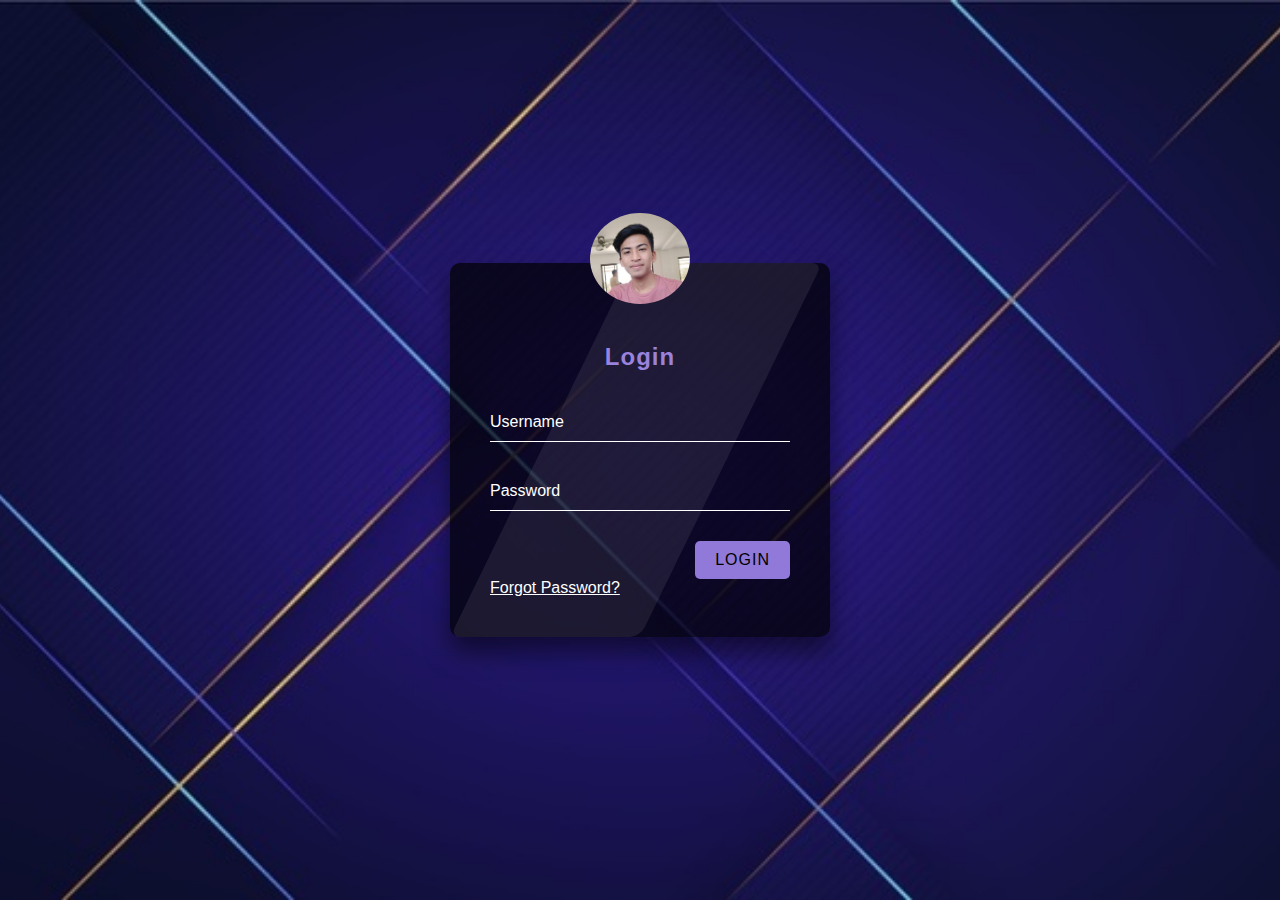
<file: index.html>
<!DOCTYPE html>
<html lang="en">
<head>
  <meta charset="UTF-8">
  <meta name="viewport" content="width=device-width, initial-scale=1.0">
  <link rel="shortcut icon" href="images/icon.jpg" type="images/x-icon" />
  <meta http-equiv="X-UA-Compatible" content="ie=edge">
  <link rel="stylesheet" href="styles/style.css">
  <title>Isaiah</title>
</head>
<body>
  <div class="login-wrapper">
    <form action="home.html" class="form">
      <img src="img/avatar.jpg" alt="">
      <h2>Login</h2>
      <div class="input-group">
        <input type="text" name="loginUser" id="loginUser" required>
        <label for="loginUser">Username</label>
      </div>
      <div class="input-group">
        <input type="password" name="loginPassword" id="loginPassword" required>
        <label for="loginPassword">Password</label>
      </div>
      <input type="submit" value="Login" class="submit-btn">
      <a href="#forgot-pw" class="forgot-pw">Forgot Password?</a>
    </form>

    <div id="forgot-pw">
      <form action="" class="form">
        <a href="#" class="close">&times;</a>
        <h2>Reset Password</h2>
        <div class="input-group">
          <input type="email" name="email" id="email" required>
          <label for="email">Email</label>
        </div>
        <input type="submit" value="Submit" class="submit-btn">
      </form>
    </div>
  </div>
</body>
</html>
</file>
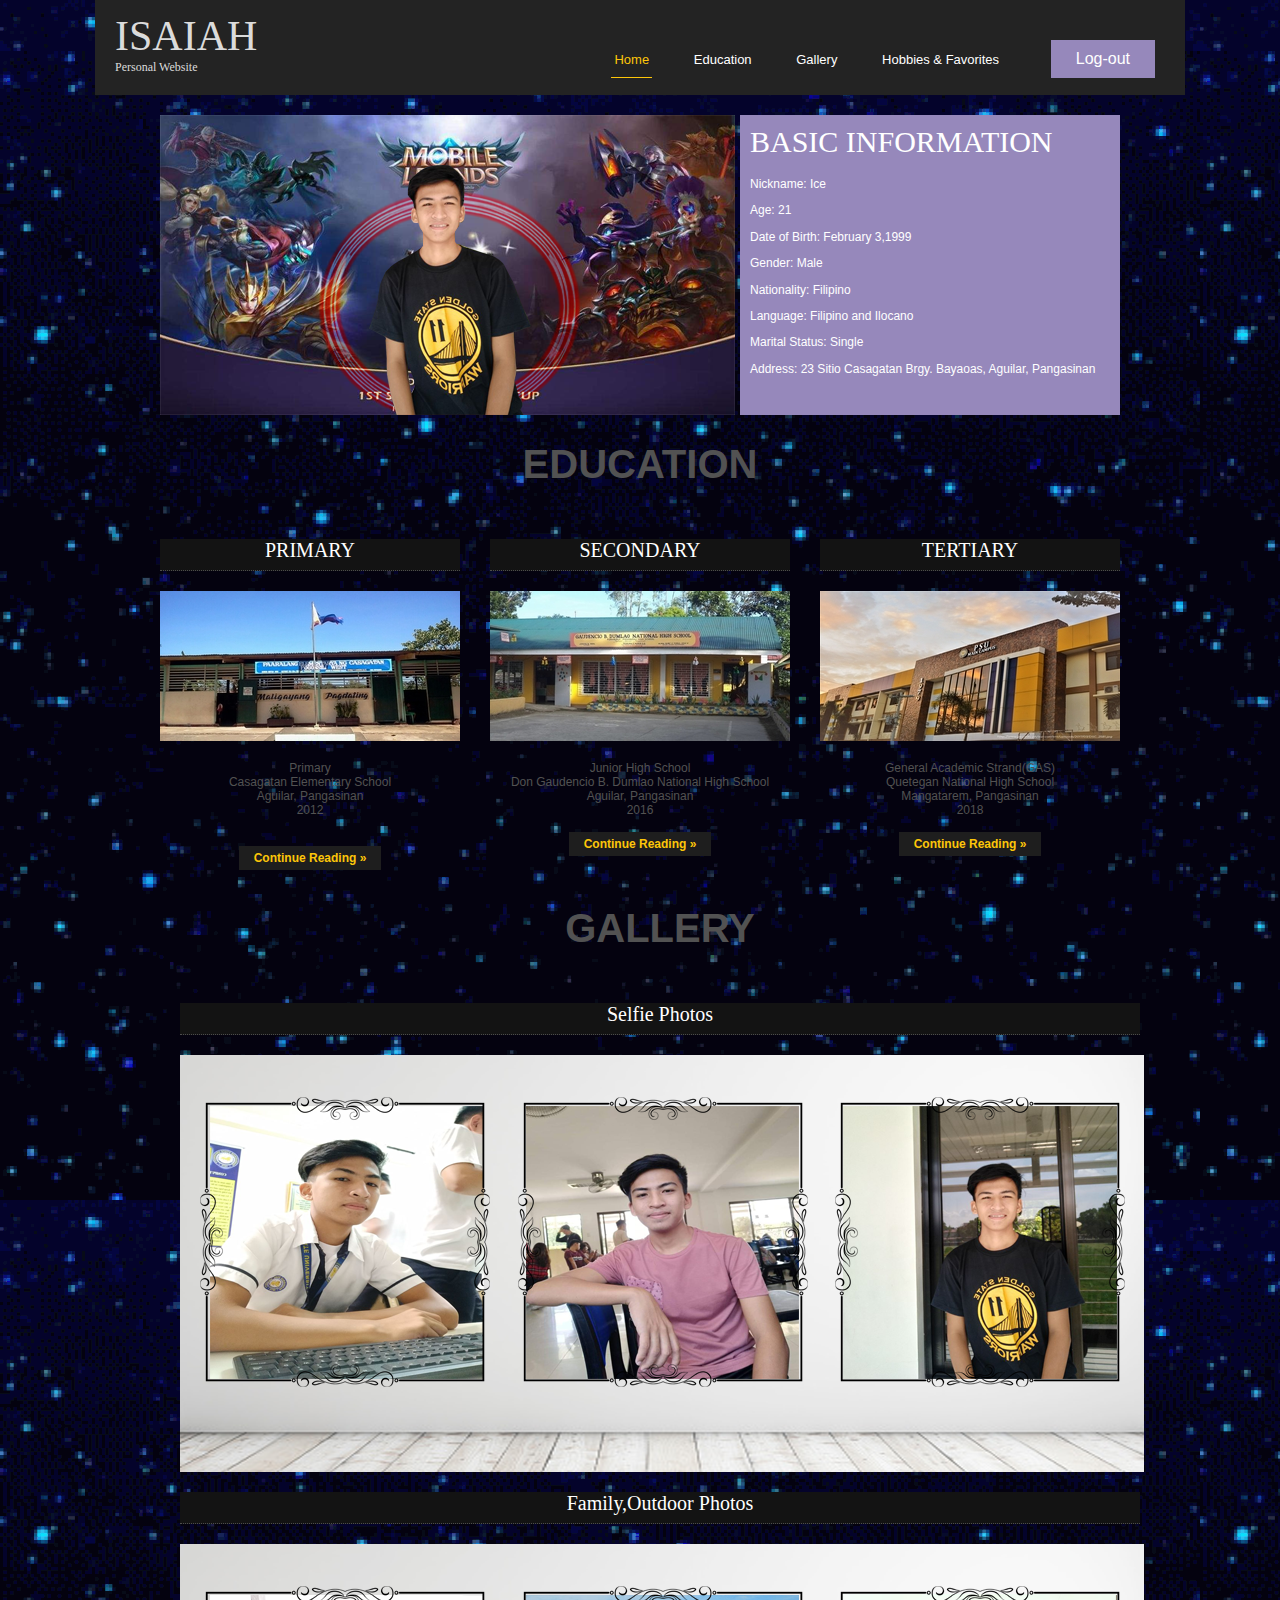
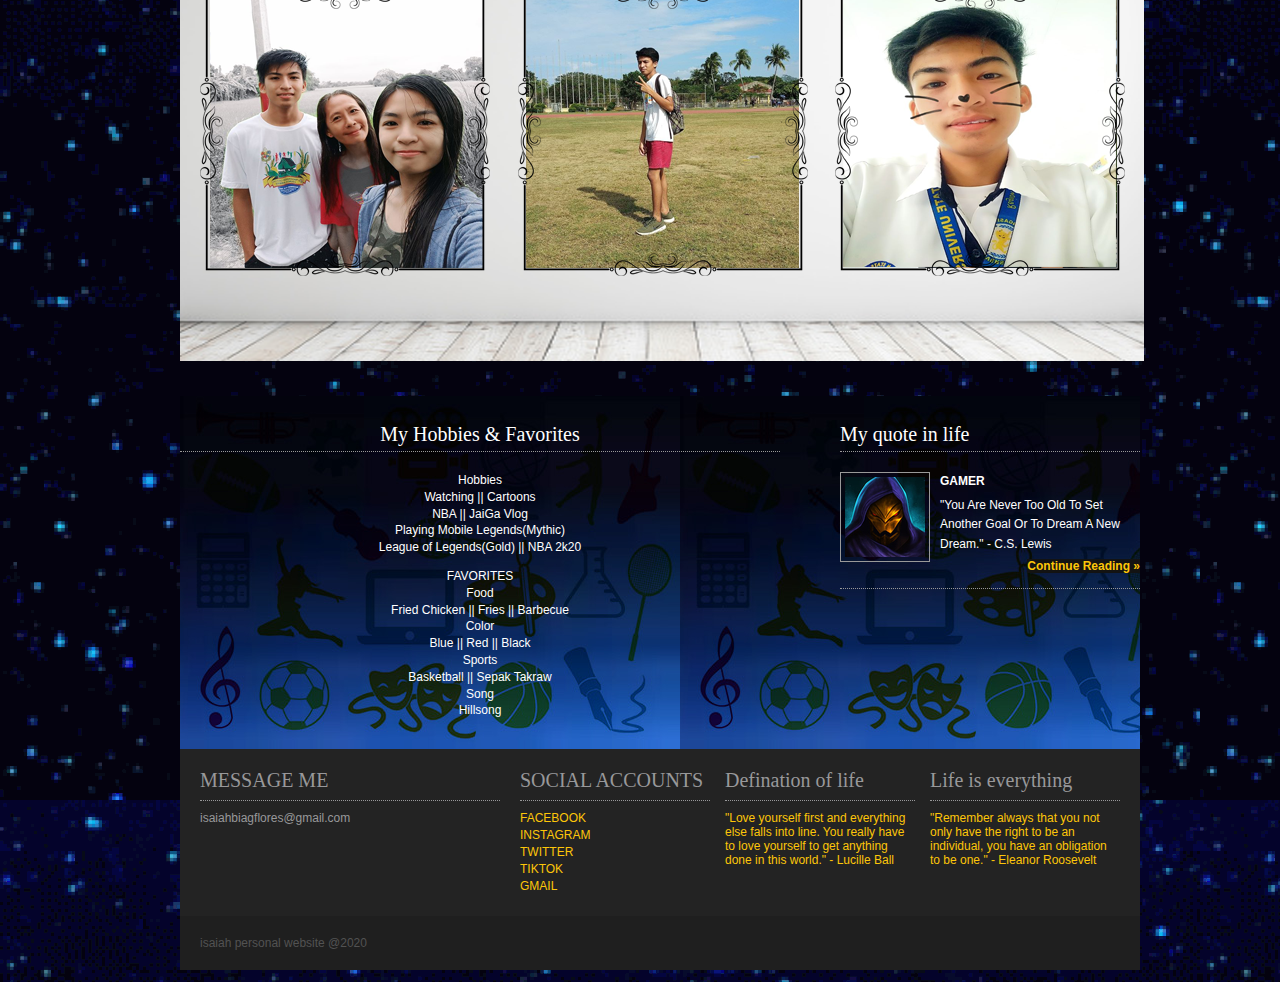
<file: home.html>
<!DOCTYPE html>
<html lang="en" dir="ltr">
<head>
    <meta charset="UTF-8">
	<meta http-equiv="Content-Type" content="text/html; charset=iso-8859-1" />
    <title>Isaiah</title>
	<link rel="shortcut icon" href="images/icon.jpg" type="images/x-icon" />
	<link rel="stylesheet" href="styles/layout.css" type="text/css" />
</head>
<body id="top">
<div class="wrapper">
  <div id="header">
    <div id="logo">
      <h1><a href="index.html">ISAIAH</a></h1>
      <p>Personal Website</p>
    </div>
    <div id="topnav">
      <ul>
        <li class="active"><a href="home.html">Home</a></li>
        <li><a href="#edduc">Education</a></li>
        <li><a href="#gall">Gallery</a></li>
        <li><a href="#hobb">Hobbies & Favorites</a></li>
		<a href="index.html" class="button">Log-out</a>
      </ul>
    </div>
    <br class="clear" />
  </div>
</div>
<div class="wrapper">
  <div id="latest">
    <div class="fl_left"><a href="#"><img src="images/top.png" alt="" /></a></div>
    <div class="fl_right">
      <h2>BASIC INFORMATION</h2>
	  <p>
		Nickname: Ice <br>
		Age: 21 <br>
		Date of Birth: February 3,1999 <br>
		Gender: Male <br>
		Nationality: Filipino <br>
		Language: Filipino and Ilocano <br>
		Marital Status: Single <br>
		Address: 23 Sitio Casagatan Brgy. Bayaoas, Aguilar, Pangasinan <br>
 
    </div>
    <br class="clear" />
  </div>
</div>

<h1 class="outer" id="edduc">EDUCATION</h1>

<div class="wrapper">
  <div id="intro">
    <ul>
      <li>
        <h2>PRIMARY</h2>
        <div class="imgholder"><a href="#"><img src="images/1.jpg" alt="" /></a></div>
		<p>Primary <br>
			Casagatan Elementary School <br>
			Aguilar, Pangasinan <br>
			2012</p> <br>
        <p class="readmore"><a href="#">Continue Reading &raquo;</a></p>
      </li>
      <li>
        <h2>SECONDARY</h2>
        <div class="imgholder"><a href="#"><img src="images/2.jpg" alt="" /></a></div>
		<p>Junior High School <br>
			Don Gaudencio B. Dumlao National High School <br>
			Aguilar, Pangasinan <br>
			2016 
			</p>
        <p class="readmore"><a href="#">Continue Reading &raquo;</a></p>
      </li>
      <li class="last">
        <h2>TERTIARY</h2>
       <div class="imgholder"><a href="#"><img src="images/3.jpg" alt="" /></a></div>
		<p>General Academic Strand(GAS) <br>
			Quetegan National High School <br>
			Mangatarem, Pangasinan <br>
			2018
			</p>
        <p class="readmore"><a href="#">Continue Reading &raquo;</a></p>
      </li>
    </ul>
    <br class="clear" />
  </div>
</div>
 <ul>
 
 <h1 class="outer" id="gall">GALLERY</h1>
 <div class="wrapper">
  <div id="intro">
  <ul>
		<h2>Selfie Photos</h2>
        <div class="imgholder"><a href="#"><img src="images/frame01.png" alt="" /></a></div>

		<h2>Family,Outdoor Photos</h2>
        <div class="imgholder"><a href="#"><img src="images/frame02.png" alt="" /></a></div>
        </ul>
   
  </div>
</div>
	
	
<div class="wrapper">
  <div id="container">
    <div id="content">
      <h2 id="hobb">My Hobbies & Favorites</h2>
	  <p>Hobbies<br>
		Watching || Cartoons <br>
		NBA || JaiGa Vlog <br>
		Playing Mobile Legends(Mythic) <br>
		League of Legends(Gold) || NBA 2k20
	  </p>
	  FAVORITES <br>
		Food<br>
		Fried Chicken || Fries || Barbecue <br>
		Color <br> 
		Blue || Red || Black <br>
		Sports <br>
		Basketball || Sepak Takraw <br>
		Song <br>
			Hillsong 
      </div>
    <div id="column">
      <div class="holder">
        <h2>My quote in life</h2>
        <ul id="latestnews">
          <li class="last"><img class="imgl" src="images/avatarer.jpg" alt="" />
            <p><strong>GAMER</strong></p>
            <p>"You Are Never Too Old To Set Another Goal Or To Dream A New Dream." - C.S. Lewis</p>
            <p class="readmore"><a href="#">Continue Reading &raquo;</a></p>
          </li>
        </ul>
      </div>
    </div>
    <br class="clear" />
  </div>
</div>
<div class="wrapper">
  <div id="footer">
    <div id="newsletter">
      <h2>MESSAGE ME</h2>
      <p>isaiahbiagflores@gmail.com</p>
    </div>
    <div class="footbox">
      <h2>Life is everything</h2>
      <ul>
        <li><a href="https://www.positivityblog.com/self-esteem-quotes/">"Remember always that you not only have the right to be an individual, you have an obligation to be one."
- Eleanor Roosevelt</a></li>
  
      </ul>
    </div>
    <div class="footbox">
      <h2>Defination of life</h2>
      <ul>
        <li><a href="https://www.positivityblog.com/self-esteem-quotes/">"Love yourself first and everything else falls into line. You really have to love yourself to get anything done in this world."
- Lucille Ball</a></li>

      </ul>
    </div>
    <div class="footbox">
      <h2>SOCIAL ACCOUNTS</h2>
      <ul>
        <li><a href="https://www.facebook.com/isaiahbiagflores/media_set?set=a.118356866229448&type=3">FACEBOOK</a></li>
        <li><a href="#">INSTAGRAM</a></li>
        <li><a href="#">TWITTER</a></li>
        <li><a href="#">TIKTOK</a></li>
        <li><a href="isaiahbiagflores@gmail.com">GMAIL</a></li>
      </ul>
    </div>
    <br class="clear" />
  </div>
</div>
<div class="wrapper">
  <div id="copyright">
    <p class="fl_left">isaiah personal website @2020 </a></p>
    <br class="clear" />
  </div>
</div>
</body>
</html>
</file>
<file: styles/style.css>
* {
  margin: 0;
  padding: 0;
  box-sizing: border-box;
}
body {
  background: url('../img/background.jpg') no-repeat center;
  background-size: cover;
  font-family: sans-serif;
}
.login-wrapper {
  height: 100vh;
  width: 100vw;
  display: flex;
  justify-content: center;
  align-items: center;
}
.form {
  position: relative;
  width: 100%;
  max-width: 380px;
  padding: 80px 40px 40px;
  background: rgba(0,0,0,0.7);
  border-radius: 10px;
  color: #fff;
  box-shadow: 0 15px 25px rgba(0,0,0,0.5);
}
.form::before {
  content:'';
  position: absolute;
  top: 0;
  left: 0;
  width: 50%;
  height: 100%;
  background: rgba(255,255,255, 0.08);
  transform: skewX(-26deg);
  transform-origin: bottom left;
  border-radius: 10px;
  pointer-events: none;
}
.form img {
  position: absolute;
  top: -50px;
  left: calc(50% - 50px);
  width: 100px;
  background: rgba(255,255,255, 0.8);
  border-radius: 50%;
}
.form h2 {
  text-align: center;
  letter-spacing: 1px;
  margin-bottom: 2rem;
  color: #9179d9;
}
.form .input-group {
  position: relative;
}
.form .input-group input {
  width: 100%;
  padding: 10px 0;
  font-size: 1rem;
  letter-spacing: 1px;
  margin-bottom: 30px;
  border: none;
  border-bottom: 1px solid #fff;
  outline: none;
  background-color: transparent;
  color: inherit;
}
.form .input-group label {
  position: absolute;
  top: 0;
  left: 0;
  padding: 10px 0;
  font-size: 1rem;
  pointer-events: none;
  transition: .3s ease-out;
}
.form .input-group input:focus + label,
.form .input-group input:valid + label {
  transform: translateY(-18px);
  color: #ff652f;
  font-size: .8rem;
}
.submit-btn {
  display: block;
  margin-left: auto;
  border: none;
  outline: none;
  background: #9179d9;
  font-size: 1rem;
  text-transform: uppercase;
  letter-spacing: 1px;
  padding: 10px 20px;
  border-radius: 5px;
  cursor: pointer;
}
.forgot-pw {
  color: inherit;
}

#forgot-pw {
  position: absolute;
  display: flex;
  justify-content: center;
  align-items: center;
  top: 0;
  left: 0;
  right: 0;
  height: 0;
  z-index: 1;
  background: #fff;
  opacity: 0;
  transition: 0.6s;
}
#forgot-pw:target {
  height: 100%;
  opacity: 1;
}
.close {
  position: absolute;
  right: 1.5rem;
  top: 0.5rem;
  font-size: 2rem;
  font-weight: 900;
  text-decoration: none;
  color: inherit;
}
</file>
<file: styles/layout.css>
@charset "utf-8";

@import url("navi.css");
@import url("forms.css");
@import url("tables.css");

html{overflow-y:scroll;}
body{margin:0; padding:0; font-size:12px; font-family:verdana, Arial, Helvetica, sans-serif; color:#525252; background:url("../images/background1.gif");}

.justify{text-align:justify;}
.bold{font-weight:bold;}
.center{text-align:center;}
.right{text-align:right;}
.nostart{margin:0; padding:0; list-style-type:none;}

.clear{clear:both;}
br.clear{clear:both; margin-top:-15px;}

a{outline:none; text-decoration:none;}

.fl_left, .imgl{float:left;}
.fl_right, .imgr{float:right;}

img{display:block; margin:0; padding:0; border:0;}
.imgl, .imgr{border:1px solid #999999; padding:5px;}
.imgl{margin:0 8px 8px 0; clear:left;}
.imgr{margin:0 0 8px 8px; clear:right;}

.outer{
		text-align:center;	
		font-size:40px;
}

/* ----------------------------------------------Wrapper------------------------------------- */

div.wrapper{display:block; width:100%; margin:0; padding:0; text-align:left;}
div.wrapper h1, div.wrapper h2, div.wrapper h3, div.wrapper h4, div.wrapper h5, div.wrapper h6{margin:0; padding:0 0 8px 0; font-size:20px; font-weight:normal; font-family:Georgia, "Times New Roman", Times, serif; border-bottom:1px dotted #4C4C4C;}

/* ----------------------------------------------Generalise------------------------------------- */

#header, #intro, #latest, #breadcrumb, #container, #footer, #copyright{display:block; position:relative; width:960px; margin:0 auto;}

/* ----------------------------------------------Header------------------------------------- */

#header{display:block; position:relative; width:1050px; margin:0 auto; padding:5px 20px 15px 20px; color:#DBDBDB; background-color:#232323; font-family:Georgia, "Times New Roman", Times, serif;}
#header #logo{display:block; float:left; width:260px; margin-top:7px;}
#header #logo h1, #header #logo p{margin:0; padding:0; line-height:normal;}
#header #logo h1{margin:0; padding:0; font-size:42px; border:none; text-transform:uppercase;}
#header h1 a{color:#DBDBDB; background-color:#232323;}

/* ----------------------------------------------BreadCrumb------------------------------------- */

#breadcrumb{padding:30px 0; border-bottom:1px dotted #999999;}
#breadcrumb a{color:#FDC609; background-color:#131313;}
#breadcrumb ul{margin:0; padding:0; list-style:none;}
#breadcrumb ul li{display:inline;}
#breadcrumb ul li.current a{text-decoration:underline;}

/* ----------------------------------------------Latest------------------------------------- */

#latest{padding:20px 0 0 0;}
#latest .fl_left{display:block; float:left; width:575px; height:300px;}
#latest .fl_right{display:block; float:right; width:360px; height:280px; padding:10px; color:white; background-color:#9688bb;}
#latest .fl_right h2, #latest .fl_right p{margin:0 0 12px 0; padding:0; border:none; line-height:normal;}
#latest .fl_right h2{font-size:30px;}
#latest .fl_right p{line-height:2.2em;}
#latest .fl_right ul{margin:0; padding:0; list-style:none;}
#latest ul li{display:block; float:left; width:100px; height:100px; margin:0 15px 0 0; padding:4px; border:1px solid #333333;}
#latest ul li.last{margin-right:0;}

/* ----------------------------------------------Intro------------------------------------- */

#intro{padding:25px 0 15px 0;}
#intro ul{margin:0; padding:0; list-style:none;}
#intro li{display:block; float:left; width:300px; margin:0 30px 0 0; padding:0;}
#intro li.last{margin-right:0;}
#intro h2, #intro p, #intro img, #intro div{margin:0 0 20px 0; padding:0; text-align:center;}
#intro h2{padding-bottom:8px; color:#FFFFFF; background-color:#131313;}
#intro div.imgholder{display:block; width:300px;}
#intro div.imgholder img{margin:0; padding:0; border:none;}
#intro p.readmore{margin:0;}
#intro p.readmore a{padding:5px 15px; font-weight:bold; color:#FDC609; background-color:#1E1E1E;}

/* ----------------------------------------------Content------------------------------------- */


.button {
  background-color:#9688bb;
  border: none;
  color:white;
  padding: 10px 25px;
  text-align: center;
  text-decoration: none;
  display: inline-block;
  font-size: 16px;
  margin: 5px 10px 2px;
  cursor: pointer;
}	

#container{padding:30px 0; line-height:1.4em; color:white; background-image:url("../images/Activities.jpg")}
#container a{color:#FDC609; background-color:#131313;}
#container h1, #container h2, #container h3, #container h4, #container h5, #container h6{margin-bottom:20px; padding-bottom:8px; border-bottom:1px dotted #999999;}
#content{display:block; float:left; width:600px; text-align:center;}

/* Comments */

#comments{margin-bottom:40px;}
#comments .commentlist{margin:0; padding:0;}
#comments .commentlist ul{margin:0; padding:0; list-style:none;}
#comments .commentlist li.comment_odd, #comments .commentlist li.comment_even{margin:0 0 10px 0; padding:15px; list-style:none;}
#comments .commentlist li.comment_odd{color:#CCCCCC; background-color:#333333;}
#comments .commentlist li.comment_odd a{color:#FDC609; background-color:#333333;}
#comments .commentlist li.comment_even{color:#CCCCCC; background-color:#1E1E1E;}
#comments .commentlist li.comment_even a{color:#FDC609; background-color:#1E1E1E;}
#comments .commentlist .author .name{font-weight:bold;}
#comments .commentlist .submitdate{font-size:smaller;}
#comments .commentlist p{margin:10px 5px 10px 0; padding:0; font-weight:normal; text-transform:none;}
#comments .commentlist li .avatar{float:right; border:1px solid #EEEEEE; margin:0 0 0 10px;}

/* ----------------------------------------------Column------------------------------------- */

#column{display:block; float:right; width:300px;}
.flickrbox ul{margin:0; padding:0; list-style:none;}
.flickrbox li{display:block; float:left; width:80px; height:80px; margin:0 15px 15px 0; padding:4px; border:1px solid #666666;}
.flickrbox li.last{margin-right:0;}
#column .holder, #column #featured{display:block; width:300px; margin-bottom:20px;}
#column .holder p{line-height:1.6em;}
#column h2{font-size:20px;}
#column .holder h2.title{display:block; width:100%; height:65px; margin:0; padding:15px 0 0 0; font-size:20px; line-height:normal; border-bottom:1px dashed #666666;}
#column .holder h2.title img{float:left; margin:-15px 8px 0 0; padding:5px; border:1px solid #666666;}
#column .holder p.readmore{display:block; width:100%; font-weight:bold; text-align:right; line-height:normal;}
#column div.imgholder{display:block; width:290px; margin:0 0 10px 0; padding:4px; border:1px solid #666666;}

/* Featured Block */

#column #featured a{color:#FDC609; background-color:#1F1F1F;}
#column #featured ul, #column #featured h2, #column #featured p{margin:0; padding:0; list-style:none;}
#column #featured li{display:block; width:250px; margin:0; padding:20px 25px; color:#666666; background-color:#1F1F1F;}
#column #featured li p{line-height:1.6em;}
#column #featured li p.imgholder{display:block; width:240px; height:90px; margin:20px 0 15px 0; padding:4px; color:#666666; background-color:#333333; border:1px solid #666666;}
#column #featured li h2{margin:0; padding:0 0 14px 0; font-size:20px; font-weight:normal; font-family:Georgia, "Times New Roman", Times, serif; color:#666666; background-color:#1F1F1F; line-height:normal; border-bottom:1px dashed #666666;}
#column #featured p.readmore{display:block; width:100%; margin-top:15px; font-weight:bold; text-align:right; line-height:normal;}
#column #latestnews{display:block; width:100%; margin:0; padding:0; list-style:none;}
#column #latestnews li{display:block; margin:0 0 20px 0; padding:0 0 15px 0; border-bottom:1px dotted #999999;}
#column #latestnews li.last{margin-bottom:0;}
#column #latestnews p{margin:0 0 5px 0; padding:0;}
#column #latestnews p.readmore{margin:0; padding:0;}
#column #latestnews .imgl{margin:0 10px 10px 0; padding:4px;}

/* ----------------------------------------------Footer------------------------------------- */

#footer{display:block; position:relative; width:920px; margin:0 auto; padding:20px; color:#98989A; background-color:#232323;}
#footer a{color:#FDC609; background-color:#232323;}
#footer h2{margin-bottom:10px; border-bottom-color:#98989A;}
#footer p, #footer ul, #footer a{margin:0; padding:0; font-weight:normal; list-style:none; line-height:normal;}
#footer .footbox{display:block; float:right; width:190px; margin:0 0 0 15px; padding:0;}
#footer li{margin-bottom:3px;}
#footer .last{margin:0;}
#newsletter{display:block; float:left; width:300px;}

/* ----------------------------------------------Copyright------------------------------------- */

#copyright{display:block; position:relative; width:920px; margin:0 auto; padding:20px; color:#525252; background-color:#1F1F1F;}
#copyright a{color:#525252; background-color:#1F1F1F;}
#copyright p{margin:0; padding:0;}
</file>
